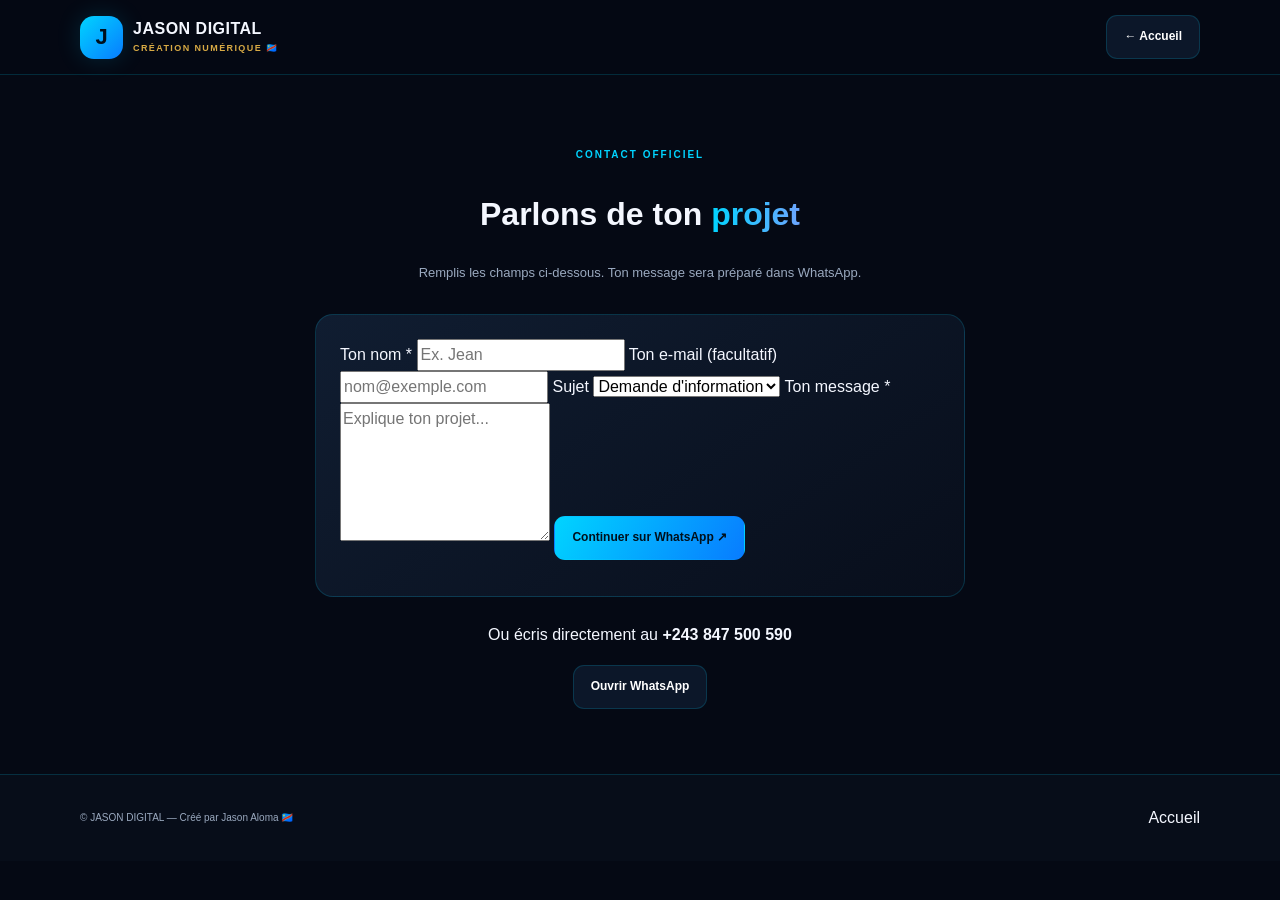
<file: Contact.html>
<!DOCTYPE html>
<html lang="fr">
<head>
<meta charset="UTF-8">
<meta name="viewport" content="width=device-width, initial-scale=1">
<meta name="theme-color" content="#050914">
<title>Contact — JASON DIGITAL</title>
<link rel="stylesheet" href="css/style.css">
<link rel="stylesheet" href="css/responsive.css">
</head>
<body>
<header class="site-header">
<a class="brand" href="index.html"><span class="brand-mark">J</span><span class="brand-name">JASON DIGITAL<small>CRÉATION NUMÉRIQUE 🇨🇩</small></span></a>
<a class="btn btn-secondary" href="index.html">← Accueil</a>
</header>
<main class="section">
<div class="section-heading">
<span class="eyebrow">CONTACT OFFICIEL</span>
<h1>Parlons de ton <span class="gradient-text">projet</span></h1>
<p>Remplis les champs ci-dessous. Ton message sera préparé dans WhatsApp.</p>
</div>
<div class="project-card" style="max-width:650px;margin:auto;padding:24px">
<form id="contactForm">
<label for="name">Ton nom *</label>
<input id="name" name="name" autocomplete="name" required placeholder="Ex. Jean">
<label for="email">Ton e-mail (facultatif)</label>
<input id="email" name="email" type="email" autocomplete="email" placeholder="nom@exemple.com">
<label for="subject">Sujet</label>
<select id="subject" name="subject">
<option value="Demande d'information">Demande d'information</option>
<option value="Création de site web">Création de site web</option>
<option value="Application mobile">Application mobile</option>
<option value="Marketing digital">Marketing digital</option>
<option value="JASON VPN PRO">JASON VPN PRO</option>
<option value="JASON BUSINESS">JASON BUSINESS</option>
<option value="Autre projet">Autre projet</option>
</select>
<label for="message">Ton message *</label>
<textarea id="message" name="message" required rows="5" placeholder="Explique ton projet..."></textarea>
<button class="btn btn-primary" type="submit">Continuer sur WhatsApp ↗</button>
<p id="formFeedback" aria-live="polite" style="font-size:12px;margin-top:12px"></p>
</form>
</div>
<div class="center-action"><p>Ou écris directement au <strong>+243 847 500 590</strong></p><a class="btn btn-secondary" href="https://wa.me/243847500590" target="_blank" rel="noopener noreferrer">Ouvrir WhatsApp</a></div>
</main>
<footer class="site-footer"><p>© JASON DIGITAL — Créé par Jason Aloma 🇨🇩</p><a href="index.html">Accueil</a></footer>
<script src="js/app.js" defer></script>
<script src="js/contact.js" defer></script>
</body>
</html>
</file>
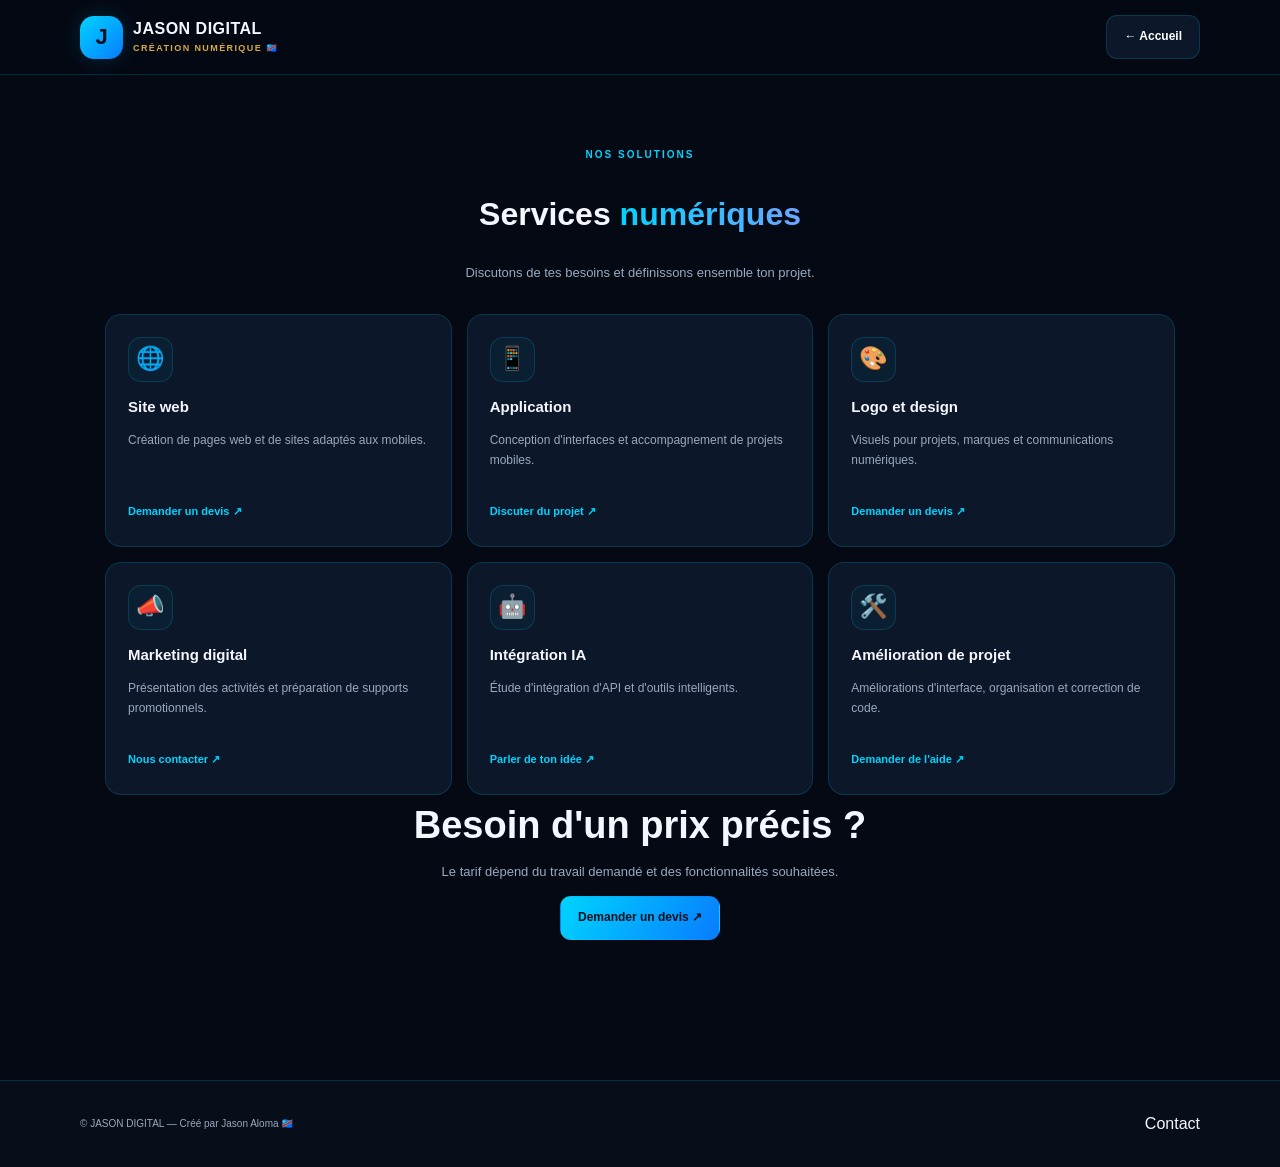
<file: service.html>
<!DOCTYPE html>
<html lang="fr">
<head>
<meta charset="UTF-8">
<meta name="viewport" content="width=device-width, initial-scale=1">
<meta name="theme-color" content="#050914">
<title>Services — JASON DIGITAL</title>
<link rel="stylesheet" href="css/style.css">
<link rel="stylesheet" href="css/responsive.css">
</head>
<body>
<header class="site-header">
  <a class="brand" href="index.html"><span class="brand-mark">J</span>
  <span class="brand-name">JASON DIGITAL<small>CRÉATION NUMÉRIQUE 🇨🇩</small></span></a>
  <a class="btn btn-secondary" href="index.html">← Accueil</a>
</header>
<main class="section">
  <div class="section-heading">
    <span class="eyebrow">NOS SOLUTIONS</span>
    <h1>Services <span class="gradient-text">numériques</span></h1>
    <p>Discutons de tes besoins et définissons ensemble ton projet.</p>
  </div>
  <div class="service-grid">
    <article class="service-card"><span class="service-icon">🌐</span>
      <h3>Site web</h3><p>Création de pages web et de sites adaptés aux mobiles.</p>
      <a class="text-link" href="contact.html?service=site-web">Demander un devis ↗</a>
    </article>
    <article class="service-card"><span class="service-icon">📱</span>
      <h3>Application</h3><p>Conception d'interfaces et accompagnement de projets mobiles.</p>
      <a class="text-link" href="contact.html?service=application">Discuter du projet ↗</a>
    </article>
    <article class="service-card"><span class="service-icon">🎨</span>
      <h3>Logo et design</h3><p>Visuels pour projets, marques et communications numériques.</p>
      <a class="text-link" href="contact.html?service=design">Demander un devis ↗</a>
    </article>
    <article class="service-card"><span class="service-icon">📣</span>
      <h3>Marketing digital</h3><p>Présentation des activités et préparation de supports promotionnels.</p>
      <a class="text-link" href="contact.html?service=marketing">Nous contacter ↗</a>
    </article>
    <article class="service-card"><span class="service-icon">🤖</span>
      <h3>Intégration IA</h3><p>Étude d'intégration d'API et d'outils intelligents.</p>
      <a class="text-link" href="contact.html?service=ia">Parler de ton idée ↗</a>
    </article>
    <article class="service-card"><span class="service-icon">🛠️</span>
      <h3>Amélioration de projet</h3><p>Améliorations d'interface, organisation et correction de code.</p>
      <a class="text-link" href="contact.html?service=amelioration">Demander de l'aide ↗</a>
    </article>
  </div>
  <div class="contact-cta">
    <h2>Besoin d'un prix précis ?</h2>
    <p>Le tarif dépend du travail demandé et des fonctionnalités souhaitées.</p>
    <a class="btn btn-primary" href="contact.html">Demander un devis ↗</a>
  </div>
</main>
<footer class="site-footer"><p>© JASON DIGITAL — Créé par Jason Aloma 🇨🇩</p><a href="contact.html">Contact</a></footer>
<script src="js/app.js" defer></script>
</body>
</html>
</file>
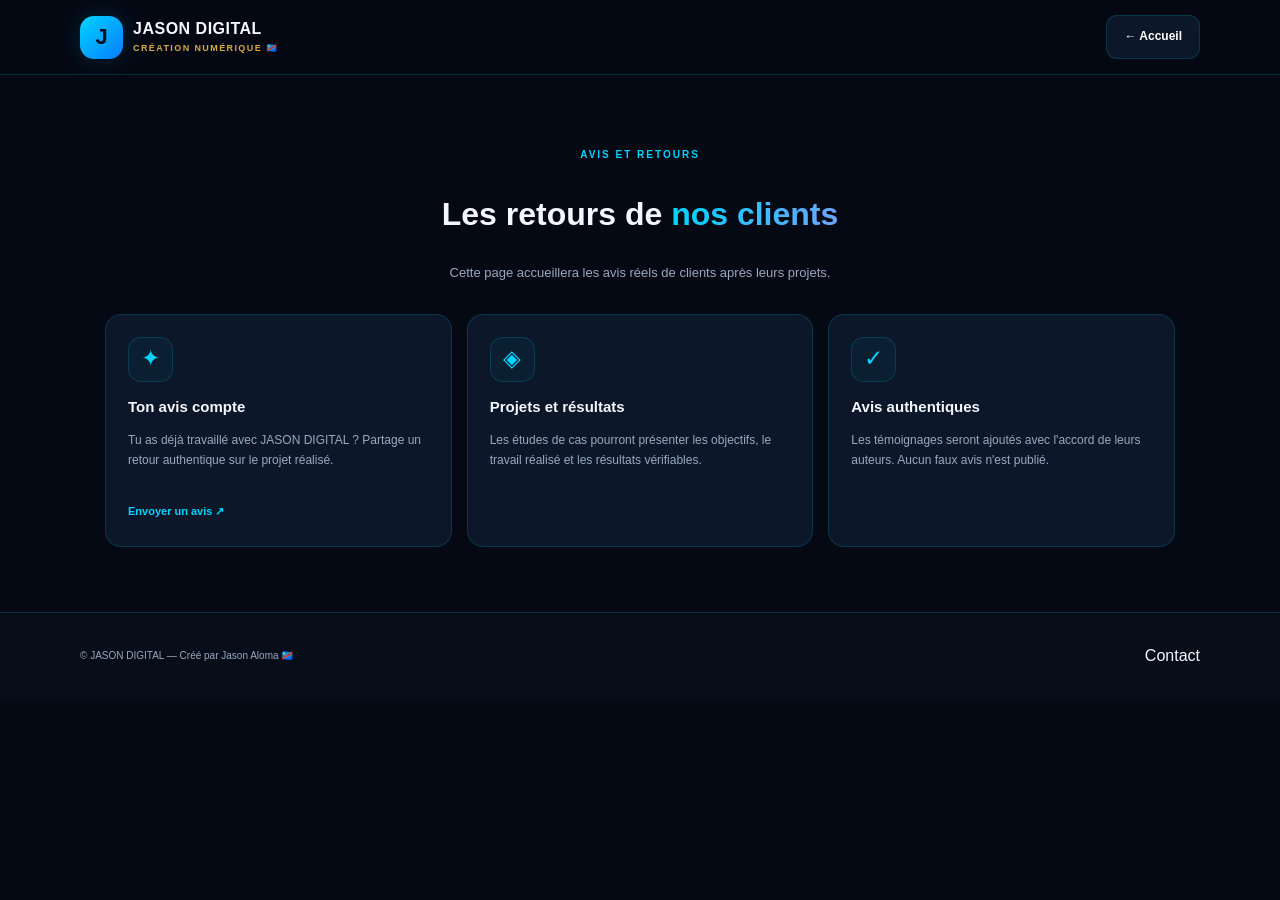
<file: temoignage.html>
<!DOCTYPE html>
<html lang="fr">
<head>
<meta charset="UTF-8">
<meta name="viewport" content="width=device-width, initial-scale=1">
<meta name="theme-color" content="#050914">
<title>Témoignages — JASON DIGITAL</title>
<link rel="stylesheet" href="css/style.css">
<link rel="stylesheet" href="css/responsive.css">
</head>
<body>
<header class="site-header">
<a class="brand" href="index.html"><span class="brand-mark">J</span><span class="brand-name">JASON DIGITAL<small>CRÉATION NUMÉRIQUE 🇨🇩</small></span></a>
<a class="btn btn-secondary" href="index.html">← Accueil</a>
</header>
<main class="section">
<div class="section-heading">
<span class="eyebrow">AVIS ET RETOURS</span>
<h1>Les retours de <span class="gradient-text">nos clients</span></h1>
<p>Cette page accueillera les avis réels de clients après leurs projets.</p>
</div>
<div class="service-grid">
<article class="service-card"><span class="service-icon">✦</span><h3>Ton avis compte</h3><p>Tu as déjà travaillé avec JASON DIGITAL ? Partage un retour authentique sur le projet réalisé.</p><a class="text-link" href="https://wa.me/243847500590?text=Bonjour%20Jason%2C%20je%20voudrais%20partager%20mon%20avis" target="_blank" rel="noopener noreferrer">Envoyer un avis ↗</a></article>
<article class="service-card"><span class="service-icon">◈</span><h3>Projets et résultats</h3><p>Les études de cas pourront présenter les objectifs, le travail réalisé et les résultats vérifiables.</p></article>
<article class="service-card"><span class="service-icon">✓</span><h3>Avis authentiques</h3><p>Les témoignages seront ajoutés avec l'accord de leurs auteurs. Aucun faux avis n'est publié.</p></article>
</div>
</main>
<footer class="site-footer"><p>© JASON DIGITAL — Créé par Jason Aloma 🇨🇩</p><a href="contact.html">Contact</a></footer>
<script src="js/app.js" defer></script>
</body>
</html>
</file>
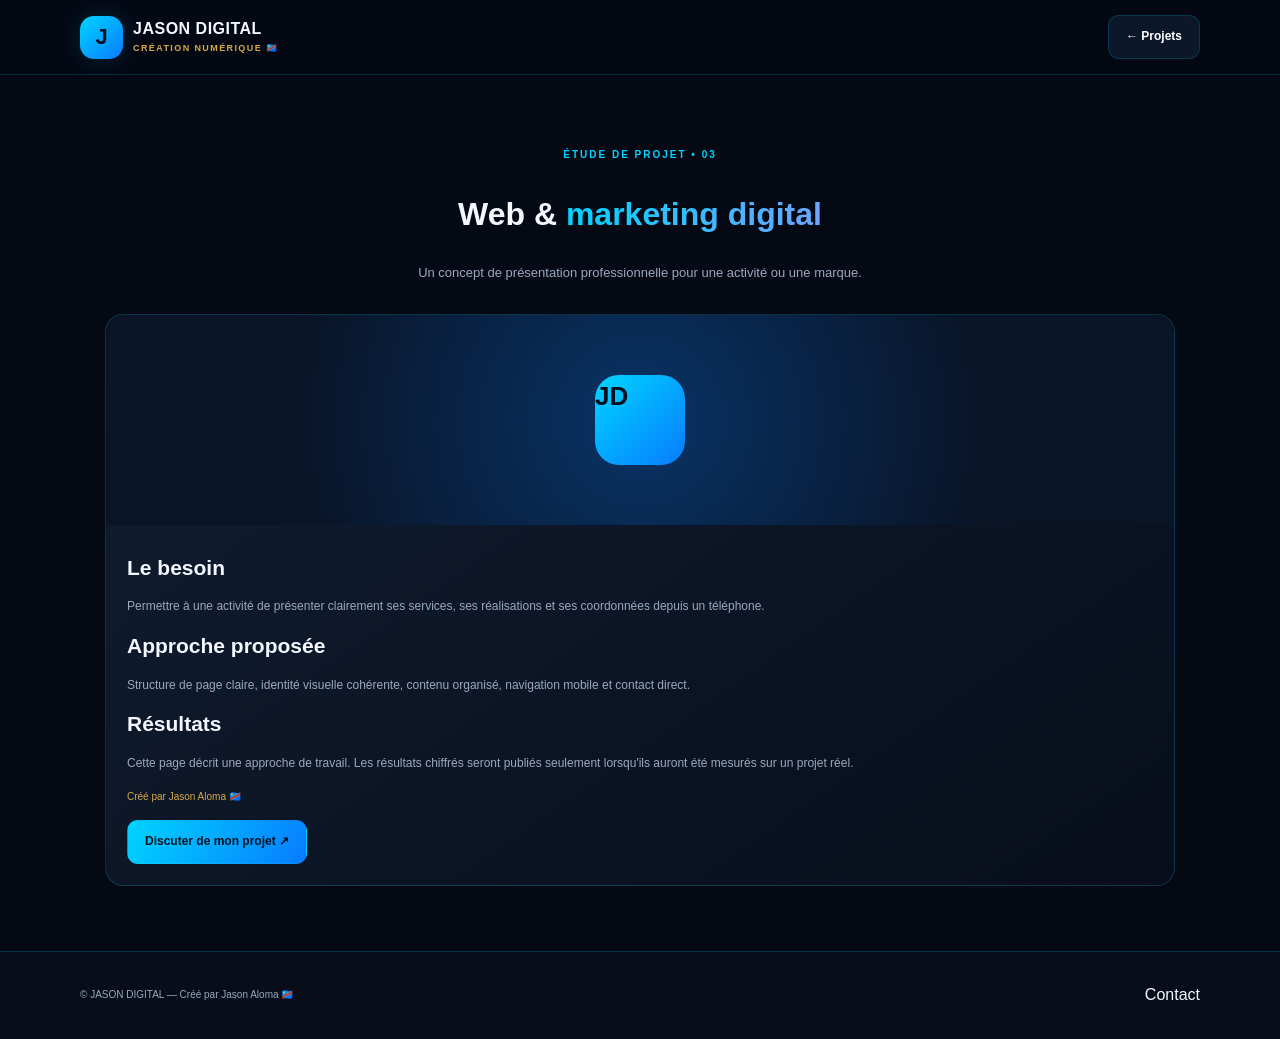
<file: cas/cas-3.html>
<!DOCTYPE html>
<html lang="fr">
<head>
<meta charset="UTF-8">
<meta name="viewport" content="width=device-width,initial-scale=1">
<meta name="theme-color" content="#050914">
<meta name="description" content="Concept de création web et de marketing digital par Jason Aloma.">
<title>Création web et marketing — JASON DIGITAL</title>
<link rel="stylesheet" href="../css/style.css">
<link rel="stylesheet" href="../css/responsive.css">
</head>
<body>
<header class="site-header">
<a class="brand" href="../index.html"><span class="brand-mark">J</span><span class="brand-name">JASON DIGITAL<small>CRÉATION NUMÉRIQUE 🇨🇩</small></span></a>
<a class="btn btn-secondary" href="../index.html#projets">← Projets</a>
</header>
<main class="section">
<div class="section-heading">
<span class="eyebrow">ÉTUDE DE PROJET • 03</span>
<h1>Web & <span class="gradient-text">marketing digital</span></h1>
<p>Un concept de présentation professionnelle pour une activité ou une marque.</p>
</div>
<div class="project-card">
<div class="project-image">
<div class="image-fallback">JD</div>
</div>
<div class="project-content">
<h3>Le besoin</h3>
<p>Permettre à une activité de présenter clairement ses services, ses réalisations et ses coordonnées depuis un téléphone.</p>
<h3>Approche proposée</h3>
<p>Structure de page claire, identité visuelle cohérente, contenu organisé, navigation mobile et contact direct.</p>
<h3>Résultats</h3>
<p>Cette page décrit une approche de travail. Les résultats chiffrés seront publiés seulement lorsqu'ils auront été mesurés sur un projet réel.</p>
<p class="project-credit">Créé par Jason Aloma 🇨🇩</p>
<a class="btn btn-primary" href="../contact.html?service=marketing">Discuter de mon projet ↗</a>
</div>
</div>
</main>
<footer class="site-footer"><p>© JASON DIGITAL — Créé par Jason Aloma 🇨🇩</p><a href="../contact.html">Contact</a></footer>
<script src="../js/app.js" defer></script>
</body>
</html>
</file>
<file: css/style.css>
:root {
  --bg: #050914;
  --panel: #0c1729;
  --panel-light: #112139;
  --cyan: #00d4ff;
  --blue: #087cff;
  --gold: #d8aa45;
  --white: #f4f7ff;
  --muted: #9aa9bf;
  --border: rgba(0, 212, 255, .17);
  --radius: 18px;
  --container: 1120px;
}
* { box-sizing: border-box; }
html { scroll-behavior: smooth; scroll-padding-top: 85px; }
body {
  margin: 0;
  background: var(--bg);
  color: var(--white);
  font-family: Arial, Helvetica, sans-serif;
  line-height: 1.65;
}
a { color: inherit; text-decoration: none; }
img { display: block; max-width: 100%; }
button, input, textarea, select { font: inherit; }
button, a { -webkit-tap-highlight-color: transparent; }
::selection { background: var(--cyan); color: #00101c; }
.site-header {
  position: sticky;
  top: 0;
  z-index: 100;
  display: flex;
  justify-content: space-between;
  align-items: center;
  gap: 20px;
  min-height: 75px;
  padding: 12px max(20px, calc((100% - var(--container)) / 2));
  background: rgba(5, 9, 20, .94);
  border-bottom: 1px solid var(--border);
  backdrop-filter: blur(16px);
}
.brand { display: inline-flex; align-items: center; gap: 10px; }
.brand-mark {
  width: 43px; height: 43px;
  display: grid; place-items: center;
  border-radius: 14px;
  color: #00101c;
  font-weight: 900; font-size: 22px;
  background: linear-gradient(135deg, var(--cyan), var(--blue));
  box-shadow: 0 0 24px rgba(0, 212, 255, .15);
}
.brand-name { font-weight: 900; letter-spacing: .5px; line-height: 1.3; }
.brand-name small {
  display: block; margin-top: 3px;
  color: var(--gold); font-size: 9px; letter-spacing: 1.4px;
}
.main-nav { display: flex; align-items: center; gap: 20px; }
.main-nav a { color: #c5d1e1; font-size: 12px; transition: color .2s; }
.main-nav a:hover, .main-nav a.active { color: var(--cyan); }
.main-nav .nav-contact {
  padding: 9px 13px; border: 1px solid var(--border);
  border-radius: 10px; color: var(--white);
}
.menu-toggle {
  display: none; border: 1px solid var(--border);
  border-radius: 10px; padding: 7px 12px;
  background: var(--panel); color: white; font-size: 22px;
}
.hero {
  max-width: var(--container); min-height: 510px;
  margin: auto; padding: 70px 25px;
  display: grid; grid-template-columns: 1.15fr .85fr;
  align-items: center; gap: 35px;
}
.eyebrow {
  display: inline-block; color: var(--cyan);
  font-size: 10px; font-weight: 800;
  letter-spacing: 2px; text-transform: uppercase;
}
.hero h1 {
  margin: 18px 0; font-size: clamp(37px, 5vw, 61px);
  line-height: 1.12; letter-spacing: -2px;
}
.gradient-text {
  color: var(--cyan);
  background: linear-gradient(90deg, var(--cyan), #6da5ff);
  -webkit-background-clip: text; background-clip: text;
  -webkit-text-fill-color: transparent;
}
.hero-description { max-width: 540px; color: var(--muted); font-size: 14px; }
.hero-actions { display: flex; flex-wrap: wrap; gap: 11px; margin-top: 23px; }
.btn {
  display: inline-flex; align-items: center; justify-content: center;
  gap: 8px; min-height: 44px; padding: 11px 17px;
  border: 1px solid transparent; border-radius: 11px;
  font-size: 12px; font-weight: 800; cursor: pointer;
  transition: transform .2s, border-color .2s, background .2s;
}
.btn:hover { transform: translateY(-2px); }
.btn-primary {
  background: linear-gradient(120deg, var(--cyan), var(--blue));
  color: #00101c;
}
.btn-secondary { background: var(--panel); border-color: var(--border); color: white; }
.btn-small { min-height: 38px; padding: 9px 12px; font-size: 11px; }
.creator-line { display: flex; align-items: center; gap: 8px; margin-top: 25px; color: var(--muted); font-size: 12px; }
.creator-line strong { color: var(--gold); }
.creator-dot { width: 7px; height: 7px; background: var(--cyan); border-radius: 50%; }
.hero-visual { min-height: 330px; display: grid; place-items: center; position: relative; }
.visual-orbit {
  position: absolute; width: 260px; height: 260px;
  border: 1px solid rgba(0,212,255,.15); border-radius: 50%;
}
.orbit-two { width: 320px; height: 320px; border-color: rgba(216,170,69,.12); }
.visual-card {
  position: relative; z-index: 2; width: min(270px, 85%);
  padding: 27px 20px; border: 1px solid rgba(0,212,255,.3);
  border-radius: 23px; text-align: center;
  background: linear-gradient(145deg, #112740, #080e1b);
  box-shadow: 0 20px 70px rgba(0,0,0,.35), 0 0 45px rgba(0,212,255,.07);
}
.visual-logo {
  width: 70px; height: 70px; margin: 0 auto 15px;
  display: grid; place-items: center; border-radius: 20px;
  background: linear-gradient(135deg,var(--cyan),var(--blue));
  color: #00101c; font-size: 27px; font-weight: 900;
}
.visual-logo span { color: white; }
.visual-label { font-size: 9px; color: var(--gold); letter-spacing: 2px; }
.visual-card h2 { font-size: 32px; line-height: 1.1; margin: 10px 0; }
.visual-card h2 span { color: var(--cyan); }
.visual-line { height: 2px; width: 60px; margin: 16px auto; background: var(--gold); }
.visual-caption { font-size: 10px; color: var(--muted); }
.floating-chip {
  position: absolute; z-index: 3; padding: 8px 12px;
  background: #101d31; border: 1px solid var(--border);
  border-radius: 11px; color: var(--cyan); font-size: 10px;
  box-shadow: 0 10px 30px #0005;
}
.chip-one { top: 30px; right: 0; }
.chip-two { bottom: 28px; left: 0; }
.trust-strip {
  display: grid; grid-template-columns: repeat(3,1fr);
  max-width: var(--container); margin: 0 auto;
  padding: 18px 25px; background: #0b1424;
  border-top: 1px solid var(--border); border-bottom: 1px solid var(--border);
}
.trust-strip div { display: grid; text-align: center; gap: 2px; }
.trust-strip strong { color: var(--cyan); font-size: 14px; }
.trust-strip span { color: var(--muted); font-size: 10px; }
.section { max-width: var(--container); margin: auto; padding: 65px 25px; }
.section-heading { text-align: center; margin-bottom: 30px; }
.section-heading h2, .contact-cta h2 {
  font-size: clamp(27px, 4vw, 38px); line-height: 1.2; margin: 8px 0;
}
.section-heading p, .contact-cta p { color: var(--muted); font-size: 13px; }
.project-grid { display: grid; grid-template-columns: repeat(2,minmax(0,1fr)); gap: 20px; }
.project-card {
  overflow: hidden; border: 1px solid var(--border);
  border-radius: var(--radius); background: linear-gradient(145deg,#101d31,#080e1b);
  transition: transform .25s, border-color .25s;
}
.project-card:hover { transform: translateY(-4px); border-color: #00d4ff66; }
.project-image {
  height: 210px; display: grid; place-items: center;
  position: relative; overflow: hidden;
  background: radial-gradient(circle at center,#087cff4c,transparent 65%),#091426;
}
.business-image { background: radial-gradient(circle at center,#d8aa453d,transparent 65%),#15120e; }
.project-image img { width: 100%; height: 100%; padding: 22px; object-fit: contain; }
.project-category {
  position: absolute; left: 13px; bottom: 13px;
  padding: 5px 8px; background: #050914d9;
  border: 1px solid var(--border); border-radius: 7px;
  color: var(--cyan); font-size: 9px; letter-spacing: 1px;
}
.image-fallback {
  width: 90px; height: 90px; place-items: center;
  border-radius: 24px; background: linear-gradient(135deg,var(--cyan),var(--blue));
  color: #00101c; font-size: 26px; font-weight: 900;
}
.business-image .image-fallback { background: linear-gradient(135deg,#f6d77d,#a66d1c); }
.project-content { padding: 21px; }
.project-number { color: var(--gold); font-size: 9px; letter-spacing: 2px; }
.project-content h3 { margin: 5px 0 8px; font-size: 21px; }
.project-content > p:not(.project-credit) { color: var(--muted); font-size: 12px; }
.project-credit { color: var(--gold); font-size: 10px; margin: 15px 0; }
.project-buttons { display: flex; flex-wrap: wrap; align-items: center; gap: 13px; }
.text-link { color: var(--cyan); font-size: 11px; font-weight: 800; }
.section-note { color: var(--muted); font-size: 11px; text-align: center; margin-top: 20px; }
.service-grid { display: grid; grid-template-columns: repeat(3,minmax(0,1fr)); gap: 15px; }
.service-card {
  padding: 22px; border: 1px solid var(--border);
  border-radius: 16px; background: var(--panel); transition: transform .2s;
}
.service-card:hover { transform: translateY(-3px); }
.service-icon {
  width: 45px; height: 45px; display: grid; place-items: center;
  border: 1px solid var(--border); border-radius: 13px;
  color: var(--cyan); font-size: 23px; background: #00d4ff0b;
}
.service-card h3 { font-size: 15px; margin: 13px 0 6px; }
.service-card p { min-height: 54px; color: var(--muted); font-size: 12px; }
.center-action { text-align: center; margin-top: 25px; }
.creator-banner {
  max-width: calc(var(--container) - 50px); margin: 0 auto;
  padding: 30px; display: flex; align-items: center;
  justify-content: space-between; gap: 20px;
  border: 1px solid var(--border); border-radius: 20px;
  background: linear-gradient(110deg,#0c1b30,#111a28);
}
.creator-banner h2 { margin: 7px 0; font-size: 27px; }
.creator-banner h2 span { font-size: 20px; }
.creator-banner p { max-width: 600px; margin: 0; color: var(--muted); font-size: 12px; }
.contact-cta { text-align: center; padding-bottom: 75px; }
.site-footer {
  display: flex; align-items: center; justify-content: space-between;
  flex-wrap: wrap; gap: 18px; padding: 25px max(20px,calc((100% - var(--container))/2));
  border-top: 1px solid var(--border); background: #070d19;
}
.site-footer > p { color: var(--muted); font-size: 10px; }
.footer-links { display: flex; gap: 15px; font-size: 10px; color: var(--muted); }
.whatsapp-float {
  position: fixed; right: 17px; bottom: 17px; z-index: 90;
  width: 52px; height: 52px; display: grid; place-items: center;
  border-radius: 50%; background: #20c96b; color: white;
  font-size: 24px; box-shadow: 0 6px 25px #20c96b55;
}
</file>
<file: css/responsive.css>
@media (max-width: 900px) {
  .site-header { padding-left: 18px; padding-right: 18px; }
  .main-nav { gap: 12px; }
  .main-nav a { font-size: 11px; }
  .hero { gap: 15px; }
  .hero h1 { font-size: clamp(36px,6vw,52px); }
  .visual-orbit { width: 220px; height: 220px; }
  .orbit-two { width: 270px; height: 270px; }
  .creator-banner { margin-left: 20px; margin-right: 20px; }
}
@media (max-width: 680px) {
  .site-header { min-height: 67px; padding: 10px 14px; }
  .brand-mark { width: 39px; height: 39px; }
  .brand-name { font-size: 12px; }
  .brand-name small { font-size: 8px; }
  .menu-toggle { display: block; }
  .main-nav {
    display: none; position: absolute; top: 66px; left: 0; right: 0;
    padding: 15px; flex-direction: column; align-items: stretch; gap: 0;
    background: #080f1e; border-bottom: 1px solid var(--border);
  }
  .main-nav.open { display: flex; }
  .main-nav a { padding: 12px; font-size: 13px; }
  .main-nav .nav-contact { text-align: center; margin-top: 6px; }
  .hero {
    display: flex; flex-direction: column; align-items: stretch;
    padding: 48px 18px 35px; gap: 5px;
  }
  .hero h1 { font-size: clamp(37px,10vw,53px); letter-spacing: -1.4px; }
  .hero-description { font-size: 13px; }
  .hero-visual { min-height: 300px; margin-top: 15px; }
  .visual-orbit { width: 225px; height: 225px; }
  .orbit-two { width: 275px; height: 275px; }
  .visual-card { width: 245px; padding: 20px; }
  .chip-one { right: 3px; top: 22px; }
  .chip-two { left: 2px; bottom: 20px; }
  .trust-strip { padding: 15px 8px; gap: 4px; }
  .trust-strip strong { font-size: 11px; }
  .trust-strip span { font-size: 9px; }
  .section { padding: 45px 15px; }
  .project-grid, .service-grid { grid-template-columns: 1fr; }
  .project-image { height: 200px; }
  .project-content { padding: 17px; }
  .service-card p { min-height: 0; }
  .creator-banner {
    margin: 0 15px; padding: 22px;
    flex-direction: column; align-items: flex-start;
  }
  .creator-banner h2 { font-size: 24px; }
  .site-footer { padding: 23px 16px; flex-direction: column; align-items: flex-start; }
  .footer-links { flex-wrap: wrap; }
  .contact-cta { padding-bottom: 55px; }
}
@media (prefers-reduced-motion: reduce) {
  *, *::before, *::after {
    scroll-behavior: auto !important;
    transition-duration: .01ms !important;
    animation-duration: .01ms !important;
  }
}
</file>
